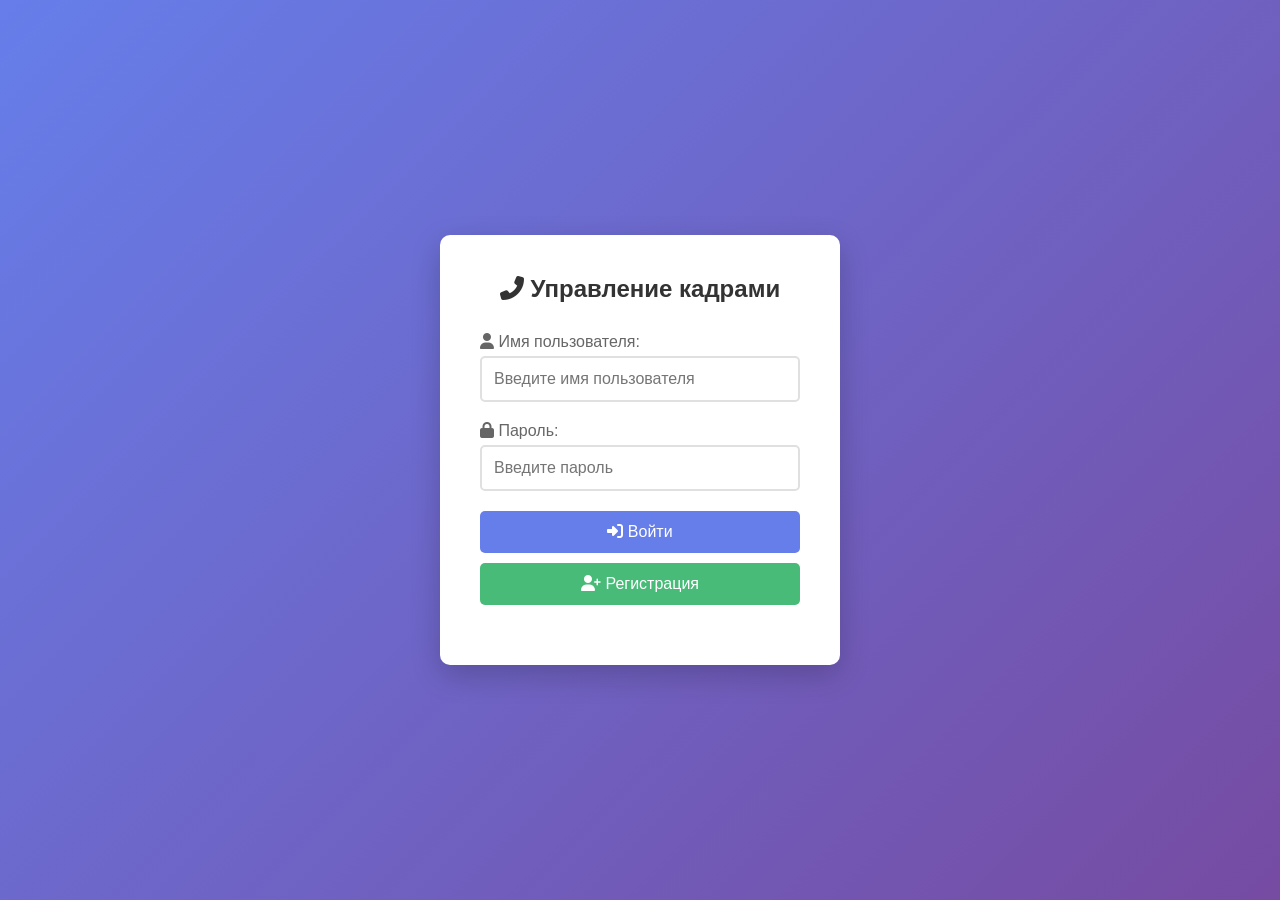
<file: Project/PhoneDirectory/Backend/PhoneDirectory.API/wwwroot/index.html>
<!DOCTYPE html>
<html lang="ru">
<head>
    <meta charset="UTF-8">
    <meta name="viewport" content="width=device-width, initial-scale=1.0">
    <title>Управление кадрами</title>
    <link rel="stylesheet" href="css/style.css">
    <link rel="stylesheet" href="https://cdnjs.cloudflare.com/ajax/libs/font-awesome/6.4.0/css/all.min.css">
</head>
<body>
    <div id="app">
        <!-- Загрузочный экран -->
        <div id="loading" style="display: none;">
            <div class="spinner"></div>
        </div>

        <!-- Экран входа -->
        <div id="login-screen" class="screen">
            <div class="auth-container">
                <div class="auth-card">
                    <h1><i class="fas fa-phone-alt"></i> Управление кадрами</h1>
                    <div class="auth-form">
                        <div class="form-group">
                            <label for="username"><i class="fas fa-user"></i> Имя пользователя:</label>
                            <input type="text" id="username" placeholder="Введите имя пользователя">
                        </div>
                        <div class="form-group">
                            <label for="password"><i class="fas fa-lock"></i> Пароль:</label>
                            <input type="password" id="password" placeholder="Введите пароль">
                        </div>
                        <button id="login-btn" class="btn btn-primary btn-block">
                            <i class="fas fa-sign-in-alt"></i> Войти
                        </button>
                        <button id="show-register-btn" class="btn btn-secondary btn-block">
                            <i class="fas fa-user-plus"></i> Регистрация
                        </button>
                        <div id="login-error" class="error-message"></div>
                    </div>
                </div>
            </div>
        </div>

        <!-- Экран регистрации -->
        <div id="register-screen" class="screen" style="display: none;">
            <div class="auth-container">
                <div class="auth-card">
                    <h1><i class="fas fa-user-plus"></i> Регистрация</h1>
                    <div class="auth-form">
                        <div class="form-group">
                            <label for="reg-username"><i class="fas fa-user"></i> Имя пользователя:</label>
                            <input type="text" id="reg-username" placeholder="Введите имя пользователя">
                        </div>
                        <div class="form-group">
                            <label for="reg-password"><i class="fas fa-lock"></i> Пароль:</label>
                            <input type="password" id="reg-password" placeholder="Введите пароль">
                        </div>
                        <div class="form-group">
                            <label for="reg-confirm-password"><i class="fas fa-lock"></i> Подтвердите пароль:</label>
                            <input type="password" id="reg-confirm-password" placeholder="Повторите пароль">
                        </div>
                        <button id="register-btn" class="btn btn-primary btn-block">
                            <i class="fas fa-user-plus"></i> Зарегистрироваться
                        </button>
                        <button id="show-login-btn" class="btn btn-secondary btn-block">
                            <i class="fas fa-arrow-left"></i> Назад ко входу
                        </button>
                        <div id="register-error" class="error-message"></div>
                    </div>
                </div>
            </div>
        </div>

        <!-- Основной интерфейс -->
        <div id="main-screen" class="screen" style="display: none;">
            <header>
                <div class="header-left">
                    <h1><i class="fas fa-phone-alt"></i> Управление кадрами</h1>
                </div>
                <div class="header-right">
                    <span id="user-info"></span>
                    <button id="logout-btn" class="btn btn-outline">
                        <i class="fas fa-sign-out-alt"></i> Выйти
                    </button>
                </div>
            </header>

            <main>
                <div class="sidebar">
                    <div class="search-box">
                        <input type="text" id="search-input" placeholder="Поиск по справочнику...">
                        <button id="search-btn"><i class="fas fa-search"></i></button>
                    </div>
                    
                    <div class="filters">
                        <select id="department-filter">
                            <option value="">Все подразделения</option>
                        </select>
                        <select id="position-filter">
                            <option value="">Все должности</option>
                        </select>
                    </div>
                    
                    <button id="edit-profile-btn" class="btn btn-primary">
                        <i class="fas fa-edit"></i> Редактировать профиль
                    </button>
                </div>

                <div class="content">
                    <div id="directory-content">
                        <h2>Список абонентов</h2>
                        <div id="subscribers-list"></div>
                        <div id="pagination"></div>
                    </div>

                    <div id="edit-profile-content" style="display: none;">
                        <h2>Редактирование профиля</h2>
                        <div id="profile-form"></div>
                    </div>
                </div>
            </main>

            <div id="employee-count" class="employee-count">
                <i class="fas fa-users"></i>
                <span>Сотрудников: <strong id="employee-count-value">0</strong></span>
            </div>
        </div>
    </div>

    <script src="js/app.js"></script>
    <!-- Уведомления (toast) -->
    <div id="toast-container" style="
        position: fixed;
        bottom: 20px;
        right: 20px;
        z-index: 10000;
        display: flex;
        flex-direction: column;
        align-items: flex-end;
        gap: 10px;">
    </div>
</body>
</html>
</file>
<file: Project/PhoneDirectory/Backend/PhoneDirectory.API/wwwroot/css/style.css>
* {
    margin: 0;
    padding: 0;
    box-sizing: border-box;
}

body {
    font-family: 'Segoe UI', Tahoma, Geneva, Verdana, sans-serif;
    background: linear-gradient(135deg, #667eea 0%, #764ba2 100%);
    min-height: 100vh;
}

#app {
    min-height: 100vh;
}

.screen {
    display: none;
}

/* Загрузочный экран */
#loading {
    position: fixed;
    top: 0;
    left: 0;
    width: 100%;
    height: 100%;
    background: rgba(255, 255, 255, 0.9);
    display: flex;
    justify-content: center;
    align-items: center;
    z-index: 1000;
}

.spinner {
    width: 50px;
    height: 50px;
    border: 5px solid #f3f3f3;
    border-top: 5px solid #667eea;
    border-radius: 50%;
    animation: spin 1s linear infinite;
}

@keyframes spin {
    0% { transform: rotate(0deg); }
    100% { transform: rotate(360deg); }
}

/* Экран входа */
.login-container {
    background: white;
    padding: 40px;
    border-radius: 10px;
    box-shadow: 0 10px 30px rgba(0, 0, 0, 0.2);
    width: 100%;
    max-width: 400px;
    text-align: center;
}

.login-container h1 {
    color: #333;
    margin-bottom: 30px;
    font-size: 24px;
}

.form-group {
    margin-bottom: 20px;
    text-align: left;
}

.form-group label {
    display: block;
    margin-bottom: 5px;
    color: #666;
    font-weight: 500;
}

.form-group input {
    width: 100%;
    padding: 12px;
    border: 2px solid #e0e0e0;
    border-radius: 5px;
    font-size: 16px;
    transition: border-color 0.3s;
}

.form-group input:focus {
    outline: none;
    border-color: #667eea;
}

.btn {
    padding: 12px 24px;
    border: none;
    border-radius: 5px;
    font-size: 16px;
    cursor: pointer;
    transition: all 0.3s;
    font-weight: 500;
    width: 100%;
    margin-bottom: 10px;
}

.btn-primary {
    background: #667eea;
    color: white;
}

.btn-primary:hover {
    background: #5a67d8;
}

.btn-secondary {
    background: #48bb78;
    color: white;
}

.btn-secondary:hover {
    background: #38a169;
}

.btn-outline {
    background: transparent;
    border: 2px solid #667eea;
    color: #667eea;
}

.btn-outline:hover {
    background: #667eea;
    color: white;
}

.error-message {
    color: #f56565;
    margin-top: 10px;
    text-align: center;
}

/* Основной интерфейс */
#main-screen {
    background: #f7fafc;
    min-height: 100vh;
}

header {
    background: white;
    padding: 20px 40px;
    box-shadow: 0 2px 10px rgba(0, 0, 0, 0.1);
    display: flex;
    justify-content: space-between;
    align-items: center;
}

.header-left h1 {
    color: #2d3748;
    font-size: 24px;
}

.header-right {
    display: flex;
    align-items: center;
    gap: 20px;
}

#user-info {
    color: #4a5568;
    font-weight: 500;
}

main {
    display: flex;
    min-height: calc(100vh - 80px);
}

.sidebar {
    width: 300px;
    background: white;
    padding: 20px;
    border-right: 1px solid #e2e8f0;
}

.content {
    flex: 1;
    padding: 30px;
    overflow-y: auto;
}

.search-box {
    display: flex;
    margin-bottom: 20px;
}

.search-box input {
    flex: 1;
    padding: 12px;
    border: 2px solid #e2e8f0;
    border-radius: 5px 0 0 5px;
    font-size: 14px;
}

.search-box button {
    background: #667eea;
    color: white;
    border: none;
    padding: 0 20px;
    border-radius: 0 5px 5px 0;
    cursor: pointer;
}

.filters select {
    width: 100%;
    padding: 10px;
    margin-bottom: 10px;
    border: 2px solid #e2e8f0;
    border-radius: 5px;
    background: white;
    font-size: 14px;
}

/* Список абонентов */
.subscriber-card {
    background: white;
    border-radius: 8px;
    padding: 20px;
    margin-bottom: 15px;
    box-shadow: 0 2px 5px rgba(0, 0, 0, 0.1);
    transition: transform 0.2s;
}

.subscriber-card:hover {
    transform: translateY(-2px);
}

.subscriber-header {
    display: flex;
    justify-content: space-between;
    align-items: start;
    margin-bottom: 15px;
}

.subscriber-name {
    font-size: 18px;
    font-weight: 600;
    color: #2d3748;
}

.subscriber-position {
    color: #718096;
    font-size: 14px;
    margin-top: 5px;
}

.subscriber-department {
    background: #c6f6d5;
    color: #22543d;
    padding: 4px 8px;
    border-radius: 4px;
    font-size: 12px;
    font-weight: 500;
}

.contact-info {
    display: flex;
    flex-wrap: wrap;
    gap: 10px;
    margin-top: 15px;
}

.contact-item {
    display: flex;
    align-items: center;
    gap: 8px;
    padding: 8px 12px;
    background: #f7fafc;
    border-radius: 4px;
    font-size: 14px;
}

.contact-item i {
    color: #667eea;
}

.primary-contact {
    background: #bee3f8;
    border-left: 3px solid #3182ce;
}

/* Пагинация */
.pagination {
    display: flex;
    justify-content: center;
    align-items: center;
    gap: 10px;
    margin-top: 30px;
}

.page-btn {
    padding: 8px 16px;
    border: 1px solid #e2e8f0;
    background: white;
    border-radius: 4px;
    cursor: pointer;
    transition: all 0.3s;
}

.page-btn:hover {
    background: #f7fafc;
}

.page-btn.active {
    background: #667eea;
    color: white;
    border-color: #667eea;
}

/* Форма профиля */
.profile-form {
    background: white;
    padding: 30px;
    border-radius: 8px;
    box-shadow: 0 2px 10px rgba(0, 0, 0, 0.1);
}

.form-row {
    display: flex;
    gap: 20px;
    margin-bottom: 20px;
}

.form-col {
    flex: 1;
}

.form-actions {
    display: flex;
    gap: 10px;
    margin-top: 30px;
}

/* Адаптивность */
@media (max-width: 768px) {
    main {
        flex-direction: column;
    }
    
    .sidebar {
        width: 100%;
        border-right: none;
        border-bottom: 1px solid #e2e8f0;
    }
    
    header {
        padding: 15px 20px;
    }
    
    .header-left h1 {
        font-size: 20px;
    }
    
    .form-row {
        flex-direction: column;
        gap: 0;
    }
}
.profile-form {
    background: white;
    padding: 25px;
    border-radius: 10px;
    box-shadow: 0 2px 10px rgba(0,0,0,0.1);
}

.profile-form h3 {
    margin-bottom: 20px;
    color: #2d3748;
    border-bottom: 2px solid #667eea;
    padding-bottom: 10px;
}

.form-input {
    width: 100%;
    padding: 10px;
    border: 2px solid #e2e8f0;
    border-radius: 5px;
    font-size: 16px;
    margin-top: 5px;
}

.form-input:focus {
    outline: none;
    border-color: #667eea;
}

.form-actions {
    display: flex;
    gap: 10px;
    margin-top: 25px;
}

.form-actions .btn {
    flex: 1;
    margin-bottom: 0;
}

.no-data {
    text-align: center;
    padding: 40px;
    color: #718096;
    font-size: 18px;
}

/* Улучшения для карточек */
.contact-info {
    display: flex;
    flex-direction: column;
    gap: 8px;
    margin-top: 15px;
}

.contact-item {
    display: flex;
    align-items: center;
    gap: 10px;
    padding: 8px 12px;
    background: #f8fafc;
    border-radius: 6px;
    border-left: 3px solid #667eea;
}

.contact-item i {
    color: #667eea;
    width: 20px;
    text-align: center;
}

/* Адаптивность */
@media (max-width: 768px) {
    .profile-form {
        padding: 15px;
    }
    
    .form-actions {
        flex-direction: column;
    }
    
    .contact-item {
        font-size: 14px;
        padding: 6px 10px;
    }
}
.auth-container {
    display: flex;
    justify-content: center;
    align-items: center;
    min-height: 100vh;
    background: linear-gradient(135deg, #667eea 0%, #764ba2 100%);
    padding: 20px;
}

.auth-card {
    background: white;
    padding: 40px;
    border-radius: 10px;
    box-shadow: 0 10px 30px rgba(0, 0, 0, 0.2);
    width: 100%;
    max-width: 400px;
    text-align: center;
}

.auth-card h1 {
    color: #333;
    margin-bottom: 30px;
    font-size: 24px;
}

.auth-form {
    width: 100%;
}

.btn-block {
    width: 100%;
    margin-bottom: 10px;
}

/* Переход между экранами */
.screen {
    position: absolute;
    top: 0;
    left: 0;
    width: 100%;
    height: 100%;
    background: linear-gradient(135deg, #667eea 0%, #764ba2 100%);
}

/* Основной интерфейс */
#main-screen {
    background: #f7fafc;
    position: relative;
    min-height: 100vh;
}

/* Стили для ошибок регистрации */
#register-error {
    margin-top: 15px;
    color: #f56565;
    text-align: center;
}

/* Адаптивность форм */
@media (max-width: 480px) {
    .auth-card {
        padding: 25px;
        margin: 15px;
    }
    
    .auth-card h1 {
        font-size: 20px;
        margin-bottom: 20px;
    }
}

/* Стили для модальных окон */
.modal-overlay {
    position: fixed;
    top: 0;
    left: 0;
    width: 100%;
    height: 100%;
    background: rgba(0,0,0,0.5);
    display: flex;
    justify-content: center;
    align-items: center;
    z-index: 1000;
}

.modal-content {
    background: white;
    padding: 30px;
    border-radius: 10px;
    max-width: 800px;
    width: 90%;
    max-height: 90vh;
    overflow-y: auto;
    box-shadow: 0 10px 30px rgba(0,0,0,0.3);
}

.modal-header {
    display: flex;
    justify-content: space-between;
    align-items: center;
    margin-bottom: 20px;
    border-bottom: 2px solid #667eea;
    padding-bottom: 10px;
}

.modal-header h2 {
    margin: 0;
    color: #2d3748;
}

.close-btn {
    background: none;
    border: none;
    font-size: 24px;
    cursor: pointer;
    color: #718096;
    transition: color 0.3s;
}

.close-btn:hover {
    color: #2d3748;
}

.modal-footer {
    margin-top: 25px;
    display: flex;
    justify-content: flex-end;
    gap: 10px;
    border-top: 1px solid #e2e8f0;
    padding-top: 15px;
}

/* Стили для кнопок администратора */
.admin-actions {
    margin-top: 20px;
    border-top: 1px solid #e2e8f0;
    padding-top: 15px;
}

.btn-danger {
    background: #f56565;
    color: white;
    border: none;
    padding: 8px 16px;
    border-radius: 5px;
    cursor: pointer;
    transition: background 0.3s;
}

.btn-danger:hover {
    background: #e53e3e;
}

/* Стили для деталей контактов */
.contact-detail {
    display: flex;
    align-items: center;
    padding: 12px;
    background: #f8fafc;
    border-radius: 8px;
    margin-bottom: 10px;
    border-left: 4px solid #667eea;
    transition: transform 0.2s;
}

.contact-detail:hover {
    transform: translateX(5px);
    background: #edf2f7;
}

.contact-detail i {
    color: #667eea;
    margin-right: 12px;
    width: 24px;
    text-align: center;
    font-size: 18px;
}

.detail-row {
    margin-bottom: 15px;
    padding-bottom: 10px;
    border-bottom: 1px solid #e2e8f0;
}

.detail-row:last-child {
    border-bottom: none;
}

.detail-row strong {
    color: #4a5568;
    min-width: 120px;
    display: inline-block;
}

/* Стили для редактирования контактов */
.contact-edit-field {
    display: flex;
    gap: 10px;
    align-items: center;
    margin-bottom: 12px;
    padding: 12px;
    background: #f8fafc;
    border-radius: 8px;
    border: 1px solid #e2e8f0;
}

.contact-edit-field:hover {
    border-color: #cbd5e0;
}

/* Адаптивность для модальных окон */
@media (max-width: 768px) {
    .modal-content {
        padding: 20px;
        width: 95%;
    }
    
    .modal-header {
        flex-direction: column;
        align-items: flex-start;
    }
    
    .contact-edit-field {
        flex-direction: column;
        align-items: stretch;
    }
    
    .contact-edit-field select,
    .contact-edit-field input {
        width: 100%;
    }
}

/* Ховер эффект для карточек */
.subscriber-card {
    transition: all 0.3s;
    position: relative;
}

.subscriber-card:hover {
    transform: translateY(-3px);
    box-shadow: 0 5px 15px rgba(0,0,0,0.1);
    border-color: #667eea;
}

.subscriber-card::after {
    content: "Просмотреть подробности";
    position: absolute;
    top: -20px;
    left: 50%;
    transform: translateX(-50%);
    background: #2d3748;
    color: white;
    padding: 5px 10px;
    border-radius: 4px;
    font-size: 12px;
    opacity: 0;
    transition: opacity 0.3s;
    pointer-events: none;
    white-space: nowrap;
}

.subscriber-card:hover::after {
    opacity: 1;
}

.subscriber-experience {
    display: flex;
    align-items: center;
    gap: 8px;
    padding: 8px 12px;
    background: linear-gradient(135deg, #f6f8fb 0%, #f0f4f8 100%);
    border-radius: 6px;
    margin-top: 10px;
    border-left: 3px solid #667eea;
}

.subscriber-experience i {
    color: #667eea;
    font-size: 14px;
}

.subscriber-experience span {
    color: #4a5568;
    font-size: 13px;
    font-weight: 500;
}

.quick-search {
    margin-top: 20px;
    padding-top: 20px;
    border-top: 1px solid #e2e8f0;
}

.quick-search h3 {
    font-size: 16px;
    margin-bottom: 10px;
    color: #4a5568;
}

.quick-search-buttons {
    display: flex;
    flex-direction: column;
    gap: 8px;
}

.quick-search-btn {
    padding: 10px;
    border: 1px solid #e2e8f0;
    background: white;
    border-radius: 5px;
    cursor: pointer;
    text-align: left;
    color: #4a5568;
    transition: all 0.3s;
    display: flex;
    align-items: center;
    gap: 10px;
}

.quick-search-btn:hover {
    background: #f7fafc;
    border-color: #667eea;
    color: #667eea;
}

.quick-search-btn i {
    width: 20px;
}

/* Стили для уведомлений (toast) */
#toast-container {
    position: fixed;
    bottom: 20px;
    right: 20px;
    z-index: 10000;
    display: flex;
    flex-direction: column;
    align-items: flex-end;
    gap: 10px;
}

.toast {
    background: #48bb78;
    color: white;
    padding: 12px 20px;
    border-radius: 5px;
    box-shadow: 0 4px 12px rgba(0,0,0,0.15);
    opacity: 0;
    transform: translateY(20px);
    transition: opacity 0.3s, transform 0.3s;
    max-width: 350px;
    word-wrap: break-word;
}

.toast-success {
    background: #48bb78;
}

.toast-error {
    background: #f56565;
}

.toast-info {
    background: #4299e1;
}

.toast-warning {
    background: #ed8936;
}

.toast-content {
    font-size: 14px;
    line-height: 1.4;
}

/* Стили для счетчика сотрудников */
.employee-count {
    position: fixed;
    bottom: 20px;
    left: 20px;
    background: rgba(255, 255, 255, 0.95);
    color: #2d3748;
    padding: 12px 20px;
    border-radius: 8px;
    box-shadow: 0 4px 12px rgba(0, 0, 0, 0.15);
    display: flex;
    align-items: center;
    gap: 10px;
    font-size: 14px;
    z-index: 1000;
    backdrop-filter: blur(10px);
}

.employee-count i {
    color: #667eea;
    font-size: 18px;
}

.employee-count strong {
    color: #667eea;
    font-size: 16px;
}

/* Для мобильных устройств */
@media (max-width: 768px) {
    #toast-container {
        left: 20px;
        right: 20px;
        align-items: stretch;
    }

    .toast {
        max-width: none;
    }

    .employee-count {
        bottom: 10px;
        left: 10px;
        right: 10px;
        font-size: 12px;
        padding: 10px 15px;
    }
}
</file>
<file: Project/PhoneDirectory/Backend/PhoneDirectory.API/bin/Debug/net9.0/wwwroot/css/style.css>
* {
    margin: 0;
    padding: 0;
    box-sizing: border-box;
}

body {
    font-family: 'Segoe UI', Tahoma, Geneva, Verdana, sans-serif;
    background: linear-gradient(135deg, #667eea 0%, #764ba2 100%);
    min-height: 100vh;
}

#app {
    min-height: 100vh;
}

.screen {
    display: none;
}

/* Загрузочный экран */
#loading {
    position: fixed;
    top: 0;
    left: 0;
    width: 100%;
    height: 100%;
    background: rgba(255, 255, 255, 0.9);
    display: flex;
    justify-content: center;
    align-items: center;
    z-index: 1000;
}

.spinner {
    width: 50px;
    height: 50px;
    border: 5px solid #f3f3f3;
    border-top: 5px solid #667eea;
    border-radius: 50%;
    animation: spin 1s linear infinite;
}

@keyframes spin {
    0% { transform: rotate(0deg); }
    100% { transform: rotate(360deg); }
}

/* Экран входа */
.login-container {
    background: white;
    padding: 40px;
    border-radius: 10px;
    box-shadow: 0 10px 30px rgba(0, 0, 0, 0.2);
    width: 100%;
    max-width: 400px;
    text-align: center;
}

.login-container h1 {
    color: #333;
    margin-bottom: 30px;
    font-size: 24px;
}

.form-group {
    margin-bottom: 20px;
    text-align: left;
}

.form-group label {
    display: block;
    margin-bottom: 5px;
    color: #666;
    font-weight: 500;
}

.form-group input {
    width: 100%;
    padding: 12px;
    border: 2px solid #e0e0e0;
    border-radius: 5px;
    font-size: 16px;
    transition: border-color 0.3s;
}

.form-group input:focus {
    outline: none;
    border-color: #667eea;
}

.btn {
    padding: 12px 24px;
    border: none;
    border-radius: 5px;
    font-size: 16px;
    cursor: pointer;
    transition: all 0.3s;
    font-weight: 500;
    width: 100%;
    margin-bottom: 10px;
}

.btn-primary {
    background: #667eea;
    color: white;
}

.btn-primary:hover {
    background: #5a67d8;
}

.btn-secondary {
    background: #48bb78;
    color: white;
}

.btn-secondary:hover {
    background: #38a169;
}

.btn-outline {
    background: transparent;
    border: 2px solid #667eea;
    color: #667eea;
}

.btn-outline:hover {
    background: #667eea;
    color: white;
}

.error-message {
    color: #f56565;
    margin-top: 10px;
    text-align: center;
}

/* Основной интерфейс */
#main-screen {
    background: #f7fafc;
    min-height: 100vh;
}

header {
    background: white;
    padding: 20px 40px;
    box-shadow: 0 2px 10px rgba(0, 0, 0, 0.1);
    display: flex;
    justify-content: space-between;
    align-items: center;
}

.header-left h1 {
    color: #2d3748;
    font-size: 24px;
}

.header-right {
    display: flex;
    align-items: center;
    gap: 20px;
}

#user-info {
    color: #4a5568;
    font-weight: 500;
}

main {
    display: flex;
    min-height: calc(100vh - 80px);
}

.sidebar {
    width: 300px;
    background: white;
    padding: 20px;
    border-right: 1px solid #e2e8f0;
}

.content {
    flex: 1;
    padding: 30px;
    overflow-y: auto;
}

.search-box {
    display: flex;
    margin-bottom: 20px;
}

.search-box input {
    flex: 1;
    padding: 12px;
    border: 2px solid #e2e8f0;
    border-radius: 5px 0 0 5px;
    font-size: 14px;
}

.search-box button {
    background: #667eea;
    color: white;
    border: none;
    padding: 0 20px;
    border-radius: 0 5px 5px 0;
    cursor: pointer;
}

.filters select {
    width: 100%;
    padding: 10px;
    margin-bottom: 10px;
    border: 2px solid #e2e8f0;
    border-radius: 5px;
    background: white;
    font-size: 14px;
}

/* Список абонентов */
.subscriber-card {
    background: white;
    border-radius: 8px;
    padding: 20px;
    margin-bottom: 15px;
    box-shadow: 0 2px 5px rgba(0, 0, 0, 0.1);
    transition: transform 0.2s;
}

.subscriber-card:hover {
    transform: translateY(-2px);
}

.subscriber-header {
    display: flex;
    justify-content: space-between;
    align-items: start;
    margin-bottom: 15px;
}

.subscriber-name {
    font-size: 18px;
    font-weight: 600;
    color: #2d3748;
}

.subscriber-position {
    color: #718096;
    font-size: 14px;
    margin-top: 5px;
}

.subscriber-department {
    background: #c6f6d5;
    color: #22543d;
    padding: 4px 8px;
    border-radius: 4px;
    font-size: 12px;
    font-weight: 500;
}

.contact-info {
    display: flex;
    flex-wrap: wrap;
    gap: 10px;
    margin-top: 15px;
}

.contact-item {
    display: flex;
    align-items: center;
    gap: 8px;
    padding: 8px 12px;
    background: #f7fafc;
    border-radius: 4px;
    font-size: 14px;
}

.contact-item i {
    color: #667eea;
}

.primary-contact {
    background: #bee3f8;
    border-left: 3px solid #3182ce;
}

/* Пагинация */
.pagination {
    display: flex;
    justify-content: center;
    align-items: center;
    gap: 10px;
    margin-top: 30px;
}

.page-btn {
    padding: 8px 16px;
    border: 1px solid #e2e8f0;
    background: white;
    border-radius: 4px;
    cursor: pointer;
    transition: all 0.3s;
}

.page-btn:hover {
    background: #f7fafc;
}

.page-btn.active {
    background: #667eea;
    color: white;
    border-color: #667eea;
}

/* Форма профиля */
.profile-form {
    background: white;
    padding: 30px;
    border-radius: 8px;
    box-shadow: 0 2px 10px rgba(0, 0, 0, 0.1);
}

.form-row {
    display: flex;
    gap: 20px;
    margin-bottom: 20px;
}

.form-col {
    flex: 1;
}

.form-actions {
    display: flex;
    gap: 10px;
    margin-top: 30px;
}

/* Адаптивность */
@media (max-width: 768px) {
    main {
        flex-direction: column;
    }
    
    .sidebar {
        width: 100%;
        border-right: none;
        border-bottom: 1px solid #e2e8f0;
    }
    
    header {
        padding: 15px 20px;
    }
    
    .header-left h1 {
        font-size: 20px;
    }
    
    .form-row {
        flex-direction: column;
        gap: 0;
    }
}
.profile-form {
    background: white;
    padding: 25px;
    border-radius: 10px;
    box-shadow: 0 2px 10px rgba(0,0,0,0.1);
}

.profile-form h3 {
    margin-bottom: 20px;
    color: #2d3748;
    border-bottom: 2px solid #667eea;
    padding-bottom: 10px;
}

.form-input {
    width: 100%;
    padding: 10px;
    border: 2px solid #e2e8f0;
    border-radius: 5px;
    font-size: 16px;
    margin-top: 5px;
}

.form-input:focus {
    outline: none;
    border-color: #667eea;
}

.form-actions {
    display: flex;
    gap: 10px;
    margin-top: 25px;
}

.form-actions .btn {
    flex: 1;
    margin-bottom: 0;
}

.no-data {
    text-align: center;
    padding: 40px;
    color: #718096;
    font-size: 18px;
}

/* Улучшения для карточек */
.contact-info {
    display: flex;
    flex-direction: column;
    gap: 8px;
    margin-top: 15px;
}

.contact-item {
    display: flex;
    align-items: center;
    gap: 10px;
    padding: 8px 12px;
    background: #f8fafc;
    border-radius: 6px;
    border-left: 3px solid #667eea;
}

.contact-item i {
    color: #667eea;
    width: 20px;
    text-align: center;
}

/* Адаптивность */
@media (max-width: 768px) {
    .profile-form {
        padding: 15px;
    }
    
    .form-actions {
        flex-direction: column;
    }
    
    .contact-item {
        font-size: 14px;
        padding: 6px 10px;
    }
}
.auth-container {
    display: flex;
    justify-content: center;
    align-items: center;
    min-height: 100vh;
    background: linear-gradient(135deg, #667eea 0%, #764ba2 100%);
    padding: 20px;
}

.auth-card {
    background: white;
    padding: 40px;
    border-radius: 10px;
    box-shadow: 0 10px 30px rgba(0, 0, 0, 0.2);
    width: 100%;
    max-width: 400px;
    text-align: center;
}

.auth-card h1 {
    color: #333;
    margin-bottom: 30px;
    font-size: 24px;
}

.auth-form {
    width: 100%;
}

.btn-block {
    width: 100%;
    margin-bottom: 10px;
}

/* Переход между экранами */
.screen {
    position: absolute;
    top: 0;
    left: 0;
    width: 100%;
    height: 100%;
    background: linear-gradient(135deg, #667eea 0%, #764ba2 100%);
}

/* Основной интерфейс */
#main-screen {
    background: #f7fafc;
    position: relative;
    min-height: 100vh;
}

/* Стили для ошибок регистрации */
#register-error {
    margin-top: 15px;
    color: #f56565;
    text-align: center;
}

/* Адаптивность форм */
@media (max-width: 480px) {
    .auth-card {
        padding: 25px;
        margin: 15px;
    }
    
    .auth-card h1 {
        font-size: 20px;
        margin-bottom: 20px;
    }
}

/* Стили для модальных окон */
.modal-overlay {
    position: fixed;
    top: 0;
    left: 0;
    width: 100%;
    height: 100%;
    background: rgba(0,0,0,0.5);
    display: flex;
    justify-content: center;
    align-items: center;
    z-index: 1000;
}

.modal-content {
    background: white;
    padding: 30px;
    border-radius: 10px;
    max-width: 800px;
    width: 90%;
    max-height: 90vh;
    overflow-y: auto;
    box-shadow: 0 10px 30px rgba(0,0,0,0.3);
}

.modal-header {
    display: flex;
    justify-content: space-between;
    align-items: center;
    margin-bottom: 20px;
    border-bottom: 2px solid #667eea;
    padding-bottom: 10px;
}

.modal-header h2 {
    margin: 0;
    color: #2d3748;
}

.close-btn {
    background: none;
    border: none;
    font-size: 24px;
    cursor: pointer;
    color: #718096;
    transition: color 0.3s;
}

.close-btn:hover {
    color: #2d3748;
}

.modal-footer {
    margin-top: 25px;
    display: flex;
    justify-content: flex-end;
    gap: 10px;
    border-top: 1px solid #e2e8f0;
    padding-top: 15px;
}

/* Стили для кнопок администратора */
.admin-actions {
    margin-top: 20px;
    border-top: 1px solid #e2e8f0;
    padding-top: 15px;
}

.btn-danger {
    background: #f56565;
    color: white;
    border: none;
    padding: 8px 16px;
    border-radius: 5px;
    cursor: pointer;
    transition: background 0.3s;
}

.btn-danger:hover {
    background: #e53e3e;
}

/* Стили для деталей контактов */
.contact-detail {
    display: flex;
    align-items: center;
    padding: 12px;
    background: #f8fafc;
    border-radius: 8px;
    margin-bottom: 10px;
    border-left: 4px solid #667eea;
    transition: transform 0.2s;
}

.contact-detail:hover {
    transform: translateX(5px);
    background: #edf2f7;
}

.contact-detail i {
    color: #667eea;
    margin-right: 12px;
    width: 24px;
    text-align: center;
    font-size: 18px;
}

.detail-row {
    margin-bottom: 15px;
    padding-bottom: 10px;
    border-bottom: 1px solid #e2e8f0;
}

.detail-row:last-child {
    border-bottom: none;
}

.detail-row strong {
    color: #4a5568;
    min-width: 120px;
    display: inline-block;
}

/* Стили для редактирования контактов */
.contact-edit-field {
    display: flex;
    gap: 10px;
    align-items: center;
    margin-bottom: 12px;
    padding: 12px;
    background: #f8fafc;
    border-radius: 8px;
    border: 1px solid #e2e8f0;
}

.contact-edit-field:hover {
    border-color: #cbd5e0;
}

/* Адаптивность для модальных окон */
@media (max-width: 768px) {
    .modal-content {
        padding: 20px;
        width: 95%;
    }
    
    .modal-header {
        flex-direction: column;
        align-items: flex-start;
    }
    
    .contact-edit-field {
        flex-direction: column;
        align-items: stretch;
    }
    
    .contact-edit-field select,
    .contact-edit-field input {
        width: 100%;
    }
}

/* Ховер эффект для карточек */
.subscriber-card {
    transition: all 0.3s;
    position: relative;
}

.subscriber-card:hover {
    transform: translateY(-3px);
    box-shadow: 0 5px 15px rgba(0,0,0,0.1);
    border-color: #667eea;
}

.subscriber-card::after {
    content: "Просмотреть подробности";
    position: absolute;
    top: -20px;
    left: 50%;
    transform: translateX(-50%);
    background: #2d3748;
    color: white;
    padding: 5px 10px;
    border-radius: 4px;
    font-size: 12px;
    opacity: 0;
    transition: opacity 0.3s;
    pointer-events: none;
    white-space: nowrap;
}

.subscriber-card:hover::after {
    opacity: 1;
}

.subscriber-experience {
    display: flex;
    align-items: center;
    gap: 8px;
    padding: 8px 12px;
    background: linear-gradient(135deg, #f6f8fb 0%, #f0f4f8 100%);
    border-radius: 6px;
    margin-top: 10px;
    border-left: 3px solid #667eea;
}

.subscriber-experience i {
    color: #667eea;
    font-size: 14px;
}

.subscriber-experience span {
    color: #4a5568;
    font-size: 13px;
    font-weight: 500;
}

.quick-search {
    margin-top: 20px;
    padding-top: 20px;
    border-top: 1px solid #e2e8f0;
}

.quick-search h3 {
    font-size: 16px;
    margin-bottom: 10px;
    color: #4a5568;
}

.quick-search-buttons {
    display: flex;
    flex-direction: column;
    gap: 8px;
}

.quick-search-btn {
    padding: 10px;
    border: 1px solid #e2e8f0;
    background: white;
    border-radius: 5px;
    cursor: pointer;
    text-align: left;
    color: #4a5568;
    transition: all 0.3s;
    display: flex;
    align-items: center;
    gap: 10px;
}

.quick-search-btn:hover {
    background: #f7fafc;
    border-color: #667eea;
    color: #667eea;
}

.quick-search-btn i {
    width: 20px;
}

/* Стили для уведомлений (toast) */
#toast-container {
    position: fixed;
    bottom: 20px;
    right: 20px;
    z-index: 10000;
    display: flex;
    flex-direction: column;
    align-items: flex-end;
    gap: 10px;
}

.toast {
    background: #48bb78;
    color: white;
    padding: 12px 20px;
    border-radius: 5px;
    box-shadow: 0 4px 12px rgba(0,0,0,0.15);
    opacity: 0;
    transform: translateY(20px);
    transition: opacity 0.3s, transform 0.3s;
    max-width: 350px;
    word-wrap: break-word;
}

.toast-success {
    background: #48bb78;
}

.toast-error {
    background: #f56565;
}

.toast-info {
    background: #4299e1;
}

.toast-warning {
    background: #ed8936;
}

.toast-content {
    font-size: 14px;
    line-height: 1.4;
}

/* Стили для счетчика сотрудников */
.employee-count {
    position: fixed;
    bottom: 20px;
    left: 20px;
    background: rgba(255, 255, 255, 0.95);
    color: #2d3748;
    padding: 12px 20px;
    border-radius: 8px;
    box-shadow: 0 4px 12px rgba(0, 0, 0, 0.15);
    display: flex;
    align-items: center;
    gap: 10px;
    font-size: 14px;
    z-index: 1000;
    backdrop-filter: blur(10px);
}

.employee-count i {
    color: #667eea;
    font-size: 18px;
}

.employee-count strong {
    color: #667eea;
    font-size: 16px;
}

/* Для мобильных устройств */
@media (max-width: 768px) {
    #toast-container {
        left: 20px;
        right: 20px;
        align-items: stretch;
    }

    .toast {
        max-width: none;
    }

    .employee-count {
        bottom: 10px;
        left: 10px;
        right: 10px;
        font-size: 12px;
        padding: 10px 15px;
    }
}
</file>
